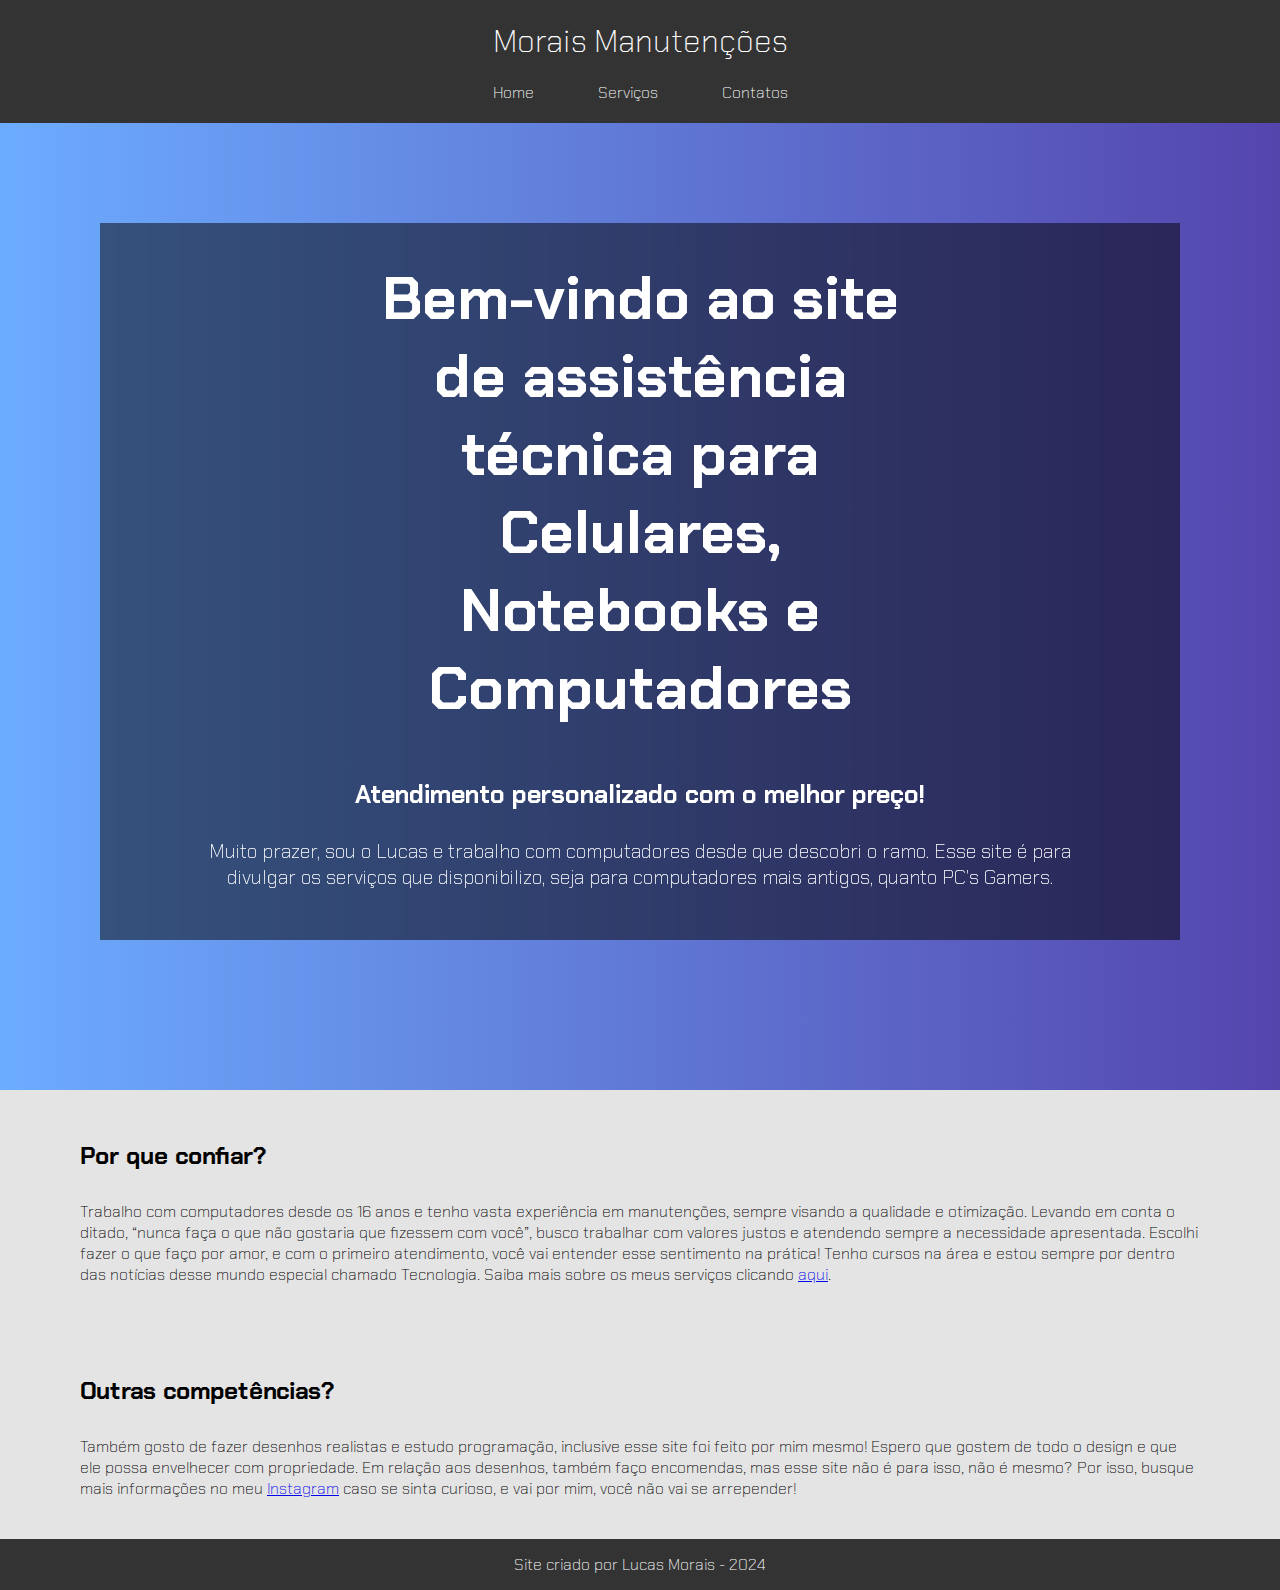
<file: index.html>
<!DOCTYPE html>
<html lang="pt-br">
<head>
    <meta charset="UTF-8">
    <meta name="viewport" content="width=device-width, initial-scale=1.0">
    <link rel="stylesheet" href="style.css">
    <title>Morais Manutenções</title>
</head>
<body>
    <header>
        <h1>Morais Manutenções</h1>
    </header>
    <nav>
        <ul>
            <li><a href="#">Home</a></li>
            <li><a href="./servicos.html">Serviços</a></li>
            <li><a href="./contatos.html">Contatos</a></li>
        </ul>
    </nav>
    <main>
        <section>
            <h2 class="section-title">Bem-vindo ao site de assistência técnica para Celulares, Notebooks e Computadores </h2>
            <h3 class="section-subtitle">Atendimento personalizado com o melhor preço!</h3>
            <p class="section-text">Muito prazer, sou o Lucas e trabalho com computadores desde que descobri o ramo. Esse site é para divulgar os serviços que disponibilizo, seja para computadores mais antigos, quanto PC's Gamers.</p>
        </section>
        <aside>
            <h2 class="title-aside">Por que confiar?</h2>
            <p class="text-aside">Trabalho com computadores desde os 16 anos e tenho vasta experiência em manutenções, sempre visando a qualidade e otimização. Levando em conta o ditado, “nunca faça o que não gostaria que fizessem com você”, busco trabalhar com valores justos e atendendo sempre a necessidade apresentada. Escolhi fazer o que faço por amor, e com o primeiro atendimento, você vai entender esse sentimento na prática!
                Tenho cursos na área e estou sempre por dentro das notícias desse mundo especial chamado Tecnologia. Saiba mais sobre os meus serviços clicando <a href="./servicos.html">aqui</a>.</p>
        </aside>
        <aside>
            <h2 class="title-aside">Outras competências?</h2>
            <p class="text-aside">Também gosto de fazer desenhos realistas e estudo programação, inclusive esse site foi feito por mim mesmo! Espero que gostem de todo o design e que ele possa envelhecer com propriedade. Em relação aos desenhos, também faço encomendas, mas esse site não é para isso, não é mesmo? Por isso, busque mais informações no meu <a href="https://www.instagram.com/lusquinha_05/">Instagram</a> caso se sinta curioso, e vai por mim, você não vai se arrepender!</p>
        </aside>
    </main>
    <footer>
        <p>Site criado por Lucas Morais - 2024</p>
    </footer>
</body>
</html>
</file>
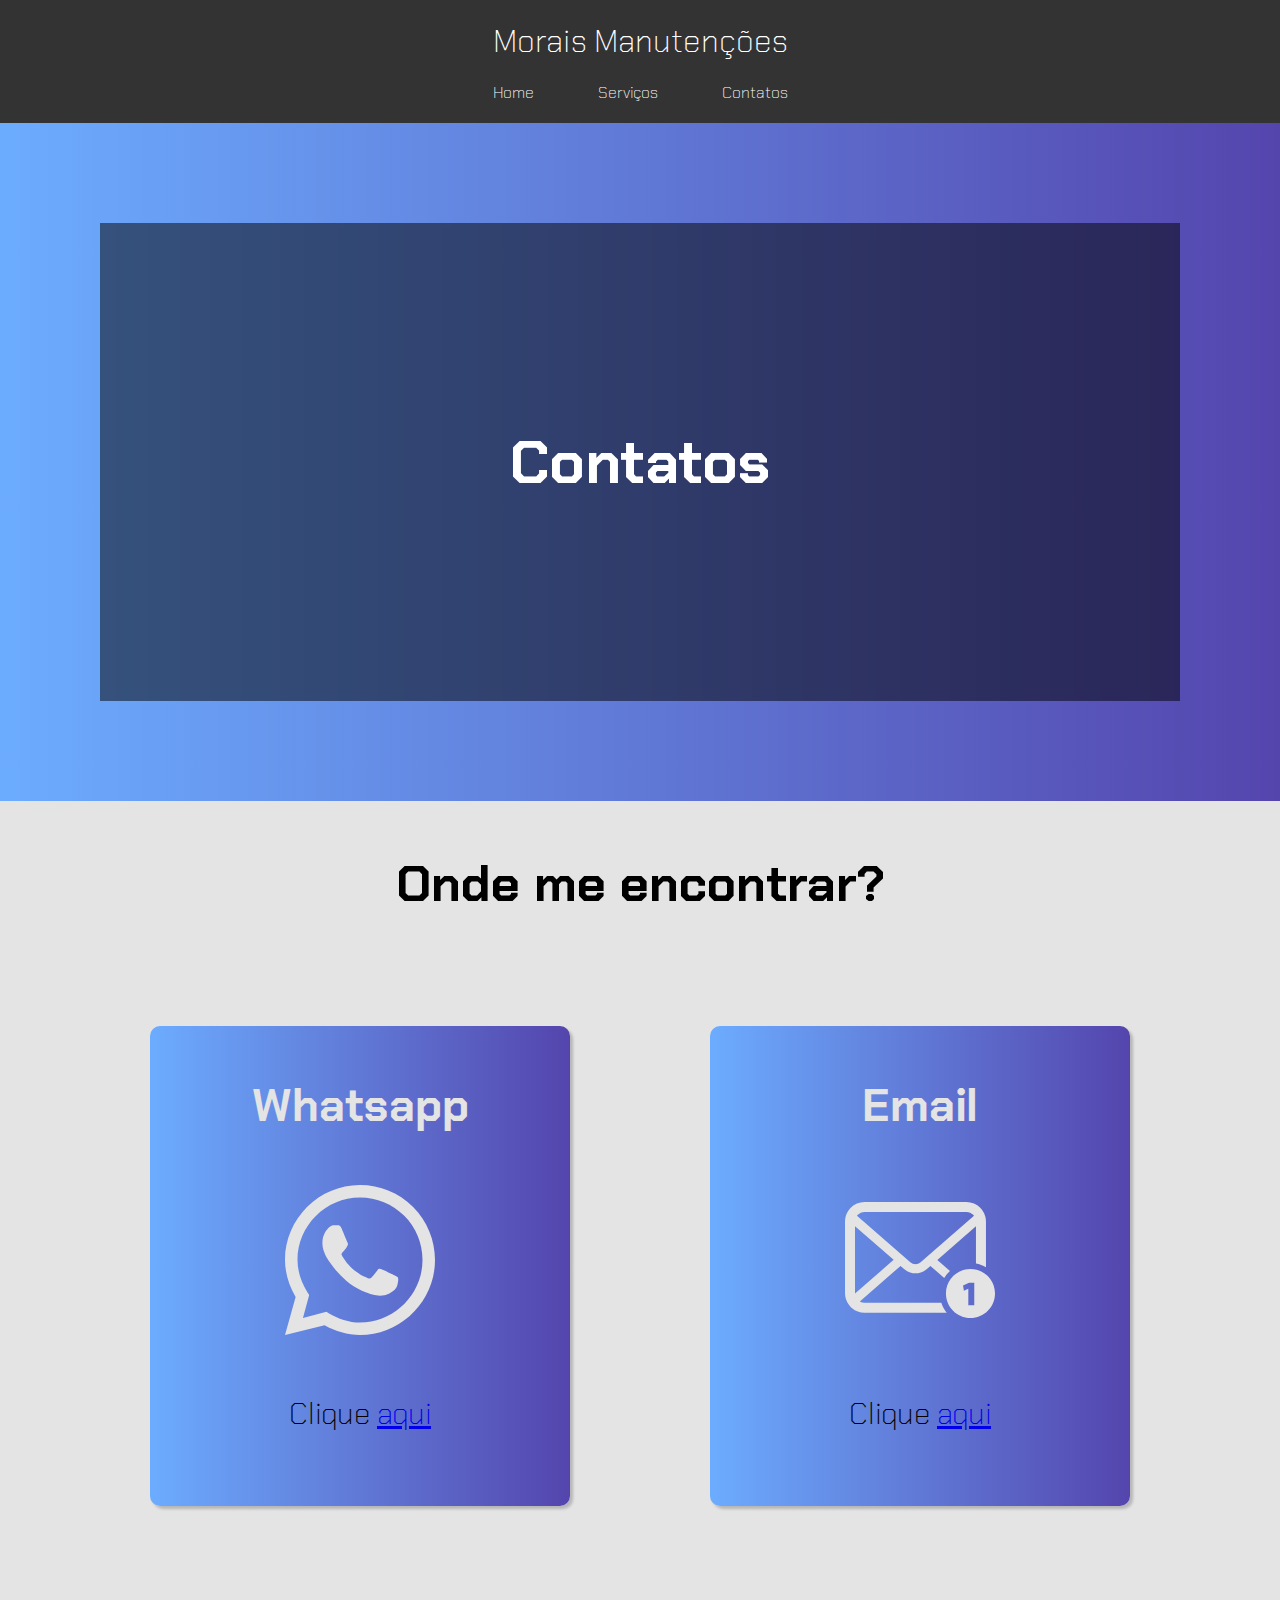
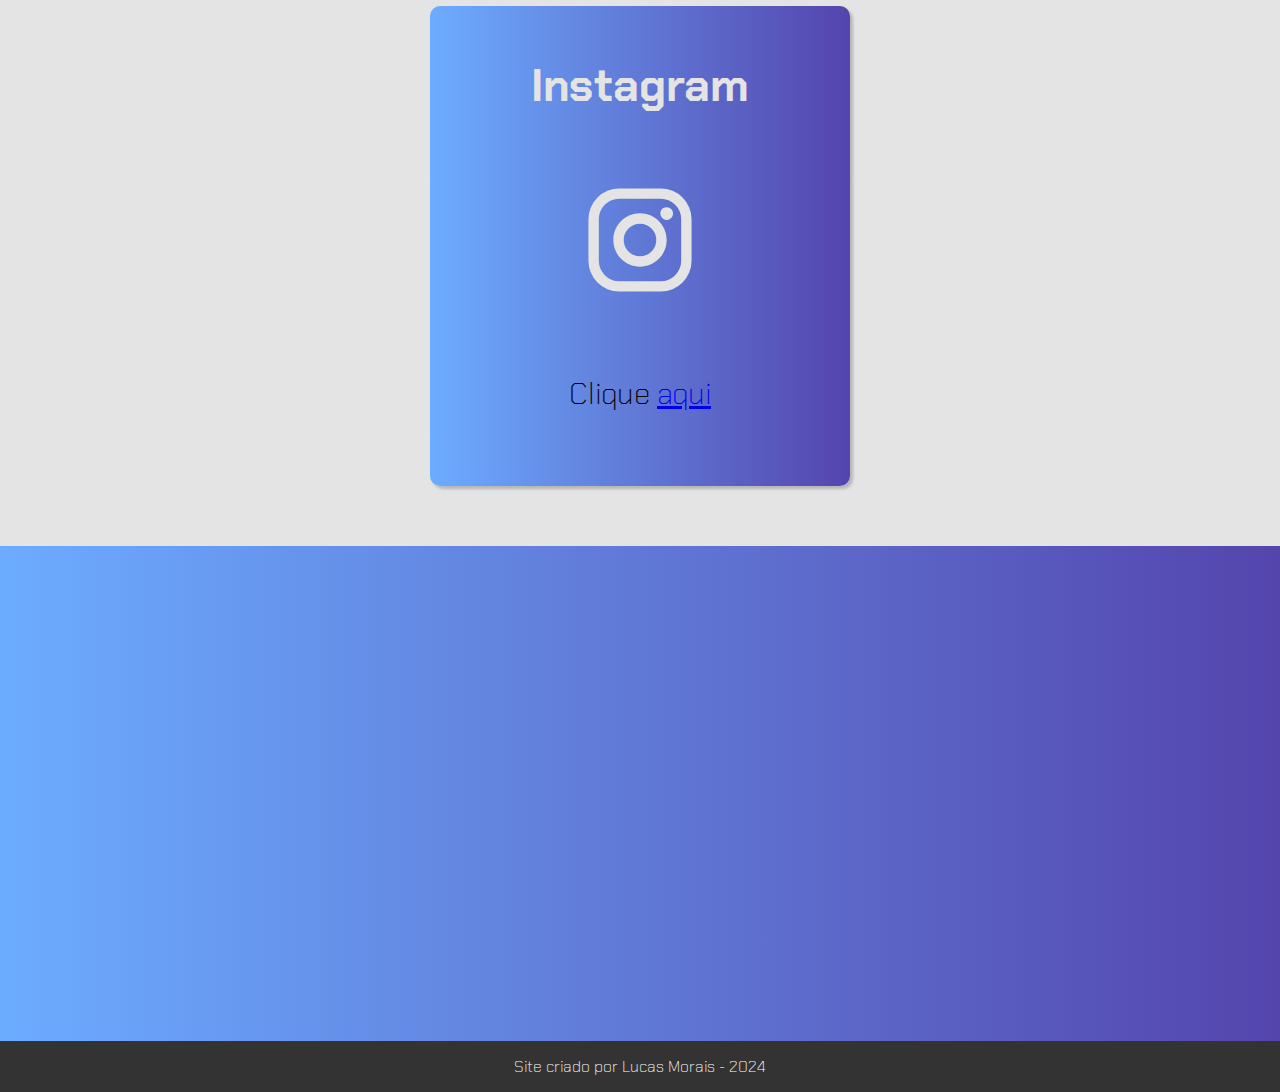
<file: contatos.html>
<!DOCTYPE html>
<html lang="pt-br">
<head>
    <meta charset="UTF-8">
    <meta name="viewport" content="width=device-width, initial-scale=1.0">
    <link rel="stylesheet" href="style.css">
    <title>Contatos - Morais Manutenções</title>
</head>
<body>
    <main>
        <header>
            <h1>Morais Manutenções</h1>
        </header>
        <nav>
            <ul>
                <li><a href="./index.html">Home</a></li>
                <li><a href="./servicos.html">Serviços</a></li>
                <li><a href="#">Contatos</a></li>
            </ul>
        </nav>
        <section class="contatos-section">
            <h2 class="contatos-section-title">Contatos</h2>
        </section>
        <aside>
            <h2 class="contact-title">Onde me encontrar?</h2>
        </aside>
        <aside class="card-group">
            <div class="contact-card">
                <h2>Whatsapp</h2>
                <div class="center" align="center">
                    <img class="icon" src="./img/social-whats-app-svgrepo-com.svg"  alt="Logo do Whatsapp na cor preta" width="100%">
                </div>
                <p class="contact-link">
                    Clique <a href="https://wa.me/5511986466484">aqui</a>
                </p>
            </div>
            <div class="contact-card">
                <h2>Email</h2>
                <div class="center" align="center">
                    <img class="icon" src="./img/email-18-svgrepo-com.svg" alt="Icon de Email na cor preta" width="100%">
                </div>
                <p class="contact-link">
                    Clique <a href="mailto:moraislcs05@gmail.com">aqui</a>
                </p>
            </div>
            <div class="contact-card">
                <h2>Instagram</h2>
                <div class="center" align="center">
                    <img class="icon" src="./img/instagram-svgrepo-com.svg" alt="Icon do Instagram na cor preta">
                </div>
                <p class="contact-link">
                    Clique <a href="https://www.instagram.com/lusquinha_05/">aqui</a>
                </p>
            </div>
        </aside>
        <div class="center" align="center">
            <iframe src="https://www.google.com/maps/embed?pb=!1m18!1m12!1m3!1d3658.122783305186!2d-46.69433512369403!3d-23.52808587882273!2m3!1f0!2f0!3f0!3m2!1i1024!2i768!4f13.1!3m3!1m2!1s0x94cef8775663b04f%3A0x923835e9005f8309!2sSenac%20Lapa%20Tito!5e0!3m2!1spt-BR!2sbr!4v1726784023676!5m2!1spt-BR!2sbr" width="600" height="450" style="border:0;" allowfullscreen="" loading="lazy" referrerpolicy="no-referrer-when-downgrade"></iframe>
        </div>
    </main>
    <footer>
        <p>Site criado por Lucas Morais - 2024</p>
    </footer>
</body>
</html>
</file>
<file: style.css>
@import url('https://fonts.googleapis.com/css2?family=Chakra+Petch:ital,wght@0,300;0,400;0,500;0,600;0,700;1,300;1,400;1,500;1,600;1,700&display=swap');

* {
    padding: 0;
    margin: 0;
    box-sizing: border-box;
    font-family: "Chakra Petch", sans-serif;
    font-weight: 100;
}
/* --------------------------------- index --------------------------------- */
body {
    background: linear-gradient(to right, rgb(108, 172, 255), rgb(84, 69, 173));
} 

h2, h3 {
    font-weight: 700;
    text-align: center;
}

header {
    background-color: #333;
    color: white;
    padding: 20px;
    text-align: center;
}

nav ul {
    list-style-type: none;
    text-align: center;
    background-color: #333;
    padding-bottom: 20px;
}

nav ul li {
    display: inline;
    margin-right: 10px;
    margin: 15px;
}

nav ul li a {
    text-decoration: none;
    color: white;
    padding: 15px;
    border-radius: 5px;
}

nav ul li a:hover{
    background-color: aliceblue;
    color: black;
}

section {
    background-image: url(https://images.unsplash.com/photo-1587202372634-32705e3bf49c?q=80&w=1170&auto=format&fit=crop&ixlib=rb-4.0.3&ixid=M3wxMjA3fDB8MHxwaG90by1wYWdlfHx8fGVufDB8fHx8fA%3D%3D);
    margin: 100px;
}

aside {
    background-color: #e4e4e4;
    padding: 10px 80px;
    padding-top: 50px;
}

/* -------------------------- serviços -------------------------- */
.servicos-section { 
    background-image: url(https://images.unsplash.com/photo-1512756290469-ec264b7fbf87?q=80&w=1953&auto=format&fit=crop&ixlib=rb-4.0.3&ixid=M3wxMjA3fDB8MHxwaG90by1wYWdlfHx8fGVufDB8fHx8fA%3D%3D);
    background-position: center;
}

.contatos-section {
    background-image: url(https://images.unsplash.com/photo-1508780709619-79562169bc64?q=80&w=2070&auto=format&fit=crop&ixlib=rb-4.0.3&ixid=M3wxMjA3fDB8MHxwaG90by1wYWdlfHx8fGVufDB8fHx8fA%3D%3D);
    background-position: center;
}

.section-title {
    font-size: 60px;
    color: white;
    padding: 0.6em 4em;
    background-color: rgba(0,0,0,0.5);
    backdrop-filter: blur(2px);
    text-align: center;
}

.section-subtitle {
    font-size: 25px;
    padding-bottom: 40px;
    color: white;
    padding: 0.6em 4em;
    background-color: rgba(0,0,0,0.5);
    backdrop-filter: blur(2px);
    text-align: center;
}

.section-text {
    color: white;
    padding: 0.6em 4em;
    background-color: rgba(0,0,0,0.5);
    backdrop-filter: blur(2px);
    text-align: center;
    font-size: 20px;
    padding-bottom: 50px;
    margin-bottom: 150px;
}

.servicos-section-title, .contatos-section-title {
    font-size: 60px;
    margin: 100px 0;
}
.servicos-section-title, .contatos-section-title {
    color: white;
    padding: 0.6em 4em;
    background-color: rgba(0,0,0,0.5);
    backdrop-filter: blur(2px);
    text-align: center;
    padding: 200px;
}

.card-group {
    display: flex;
    flex-wrap: wrap;
    justify-content: center;
}

.title-aside, .text-aside {
    margin-bottom: 30px;   
    text-align: left;
}

.card {
    background-color: white;
    padding: 20px;
    margin: 20px;
    border-radius: 10px;
    box-shadow: 3px 3px 3px rgba(5, 5, 5, 0.2);
    font-size: 30px;
    width: 15em;
    height: 28em;
}

.card ul li {
    color: #31306c;
    text-align: center;
    list-style-type: none;
}

.h3-card{
    margin-bottom: 20px;
}

.card img {
    margin: 30px;
    border-radius: 10px;
    height: 50%;
    width: 90%;
    object-fit: cover;
    border: 5px solid;
}

.center{
    padding: 20px;
}

footer {
    position: relative;
    bottom: 0;
    background-color: #333;
    text-align: center;
    color: white;
    padding: 15px;
    width: 100%;
}

/* ----------------------------------- contatos ----------------------------------- */
.icon {
    width: 150px;
    margin: 30px;
}

.contact-card h2 {
    color: #e4e4e4;
    margin-top: 30px;
}

.contact-title {
    font-size: 50px;
}

.contact-link{
    text-align: center;
}

.contact-card {
    background: linear-gradient(to right, rgb(108, 172, 255), rgb(84, 69, 173));
    padding: 20px;
    margin: 50px 70px;
    border-radius: 10px;
    box-shadow: 3px 3px 3px rgba(5, 5, 5, 0.2);
    font-size: 30px;
    width: 14em;
    height: 16em;
}

/* -------------------------------- media queries ------------------------------ */
@media screen and (max-width: 800px){
    .section-title{
        font-size: 40px;
    }
    .card-group{
        padding: 0;
        margin: 0;
    }
    .card{
        width: 8em;
        height: 13em;
        padding: 10px;
        margin: 15px;
    }
    .contact-card{
        width: 8em;
        height: 10em;
        padding: 10px;
        margin: 15px;
    }
    .icon{
        width: 100px;
        margin: 0 20px;
        padding: 5px;
    }
    .contact-link{
        font-size: 25px;
    }
    .card h2{
        font-size: 25px;
        margin: 10px;
    }
    .card img{
        width: 80%;
        margin: 0 25px 15px;
    }
    .list-services{
        font-size: 16px;
    }
    .h3-card{
        font-size: 16px;
    }
    .contact-card h2{
        font-size: 30px;
        margin: 15px;
    }
    .servicos-section-title, .contatos-section-title {
        font-size: 40px;
        margin: 40px 0;
        padding: 60px;
    }
    .contact-title{
        font-size: 30px;
        margin-bottom: 30px;
    }
}

@media screen and (max-width: 645px) {
    iframe{
        width: 450px;
    }
}

@media screen and (max-width: 500px) {
    *{
        margin: 0;
        padding: 0;
    }
    section{
        margin: 10px;
    }
    .section-title{
        font-size: 20px;
    }
    .section-subtitle, .section-text{
        font-size: 16px;
        margin: 0;
        padding: 10px;
    }
    iframe{
        width: 400px;
        margin: 0;
        padding: 0;
    }
}

@media screen and (max-width: 375) {
    iframe{
        width: 0;
    }
}
</file>
